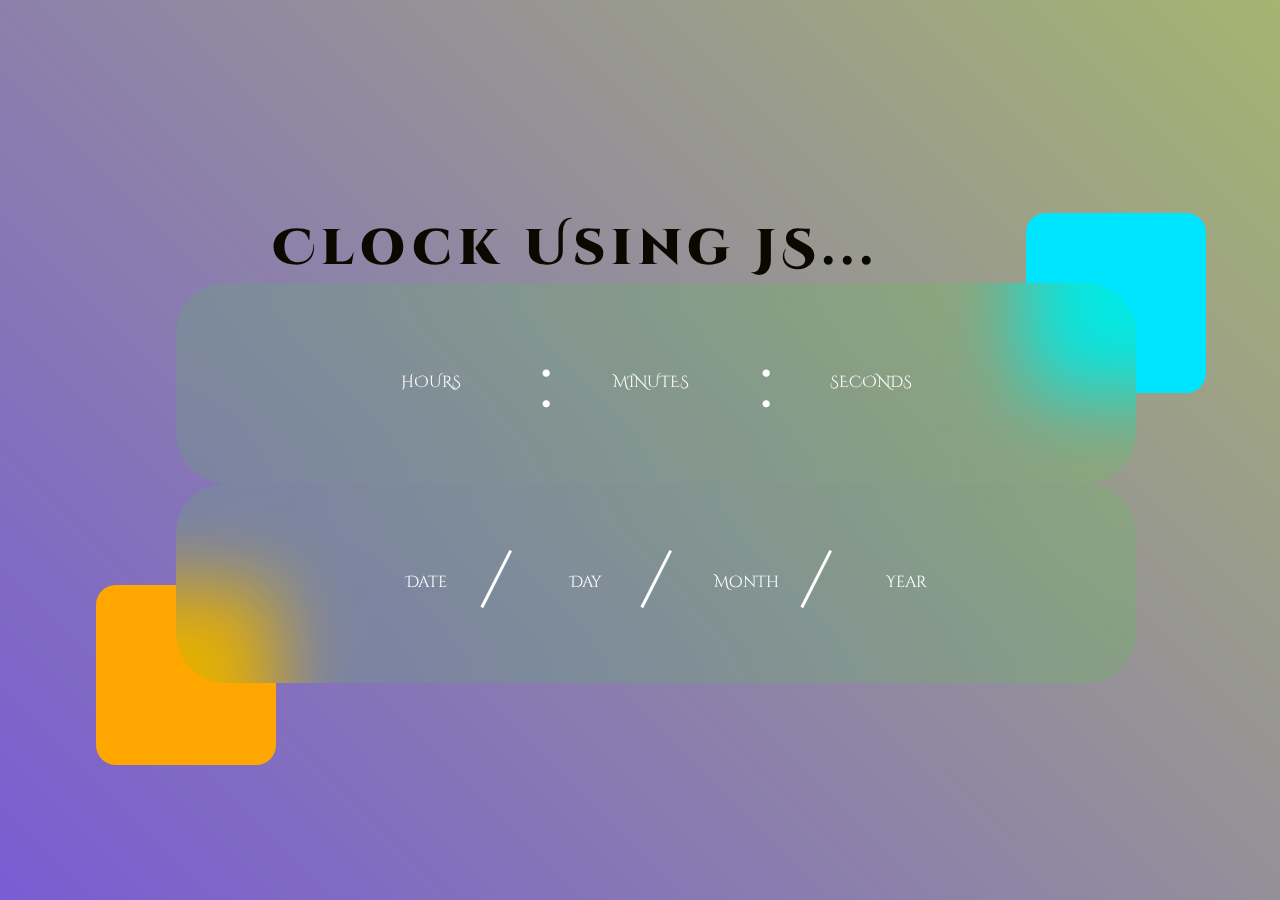
<file: DigitalClock/Clock.html>
<!DOCTYPE html>
<html lang="en">
  <head>
    <meta charset="UTF-8" />
    <meta name="viewport" content="width=device-width, initial-scale=1.0" />
    <title>Digital Clock</title>
    <link rel="stylesheet" href="clock.css" />
    <link rel="preconnect" href="https://fonts.googleapis.com" />
    <link rel="preconnect" href="https://fonts.gstatic.com" crossorigin />
    <link
      href="https://fonts.googleapis.com/css2?family=Cinzel+Decorative:wght@700&display=swap"
      rel="stylesheet"
    />
    <!-- <script defer src="https://pyscript.net/alpha/pyscript.js"></script> -->
  </head>
  <body>
    <div class="Main">
      <div class="container">
        <h1><b>Clock Using JS...</b></h1>
        <div class="clock">
          <span id="hrs"></span>
          <span>:</span>
          <span id="min"></span>
          <span>:</span>
          <span id="sec"></span>
        </div>
        <div class="date">
          <span id="dt"></span>
          <span>/</span>
          <span id="dy"></span>
          <span>/</span>
          <span id="mth"></span>
          <span>/</span>
          <span id="yyyy"></span>
        </div>
      </div>
    </div>
    <script src="clock.js"></script>
    <!-- <b
      ><p>
        Today is <u><label id="today"></label></u></p
    ></b>
    <py-script>
      import datetime as dt print("Hello world") pyscript.write('today',
      dt.date.today().strftime('%A %B %d, %Y'))
    </py-script> -->
  </body>
</html>
</file>
<file: DigitalClock/clock.css>
* {
  margin: 0;
  padding: 0;
  font-family: "Cinzel Decorative", cursive;
  box-sizing: border-box;
}
.Main {
  width: 100%;
  min-height: 100vh;
  background: linear-gradient(45deg, #7a5cd3, #a6b471);
  color: #fff;
  position: relative;
}
.container {
  width: 800px;
  height: 200px;
  position: absolute;
  top: 35%;
  left: 45%;
  transform: translate(-50%, -50%);
}
.container h1 {
  color: rgb(10, 9, 0);
  text-align: center;
  font-size: 50px;
  letter-spacing: 6px;
}
.clock {
  width: 120%;
  height: 100%;
  background: rgba(26, 255, 0, 0.11);
  border-radius: 50px;
  backdrop-filter: blur(40px);
  display: flex;
  align-items: center;
  justify-content: center;
}

.container::before {
  content: "";
  width: 180px;
  height: 180px;
  background: #00e5ff;
  border-radius: 20px;
  position: absolute;
  right: -230px;
  top: -2px;
  z-index: -1;
}
.container::after {
  content: "";
  width: 180px;
  height: 180px;
  background: #ffa600;
  border-radius: 20px;
  position: absolute;
  left: -80px;
  bottom: -350px;
  z-index: -1;
}
.clock span {
  font-size: 80px;
  width: 110px;
  display: inline-block;
  text-align: center;
  position: relative;
}
.clock span::after {
  /* content: "Hours"; */
  font-size: 16px;
  position: absolute;
  bottom: -10px;
  left: 50px;
  transform: translateX(-50%);
}
#hrs::after {
  content: "HOURS";
}
#min::after {
  content: "MINUTES";
}
#sec::after {
  content: "SECONDS";
}

.date {
  width: 120%;
  height: 100%;
  background: rgba(26, 255, 0, 0.11);
  border-radius: 50px;
  backdrop-filter: blur(40px);
  display: flex;
  align-items: center;
  justify-content: center;
}
.date span {
  font-size: 80px;
  width: 80px;
  display: inline-block;
  text-align: center;
  position: relative;
}
.date span::after {
  font-size: 16px;
  position: absolute;
  bottom: -10px;
  left: 50px;
  transform: translate(-50%);
}
#dt::after {
  content: "Date";
}
#mth::after {
  content: "Month";
}
#yyyy::after {
  content: "Year";
}
#dy::after {
  content: "Day";
}
</file>
